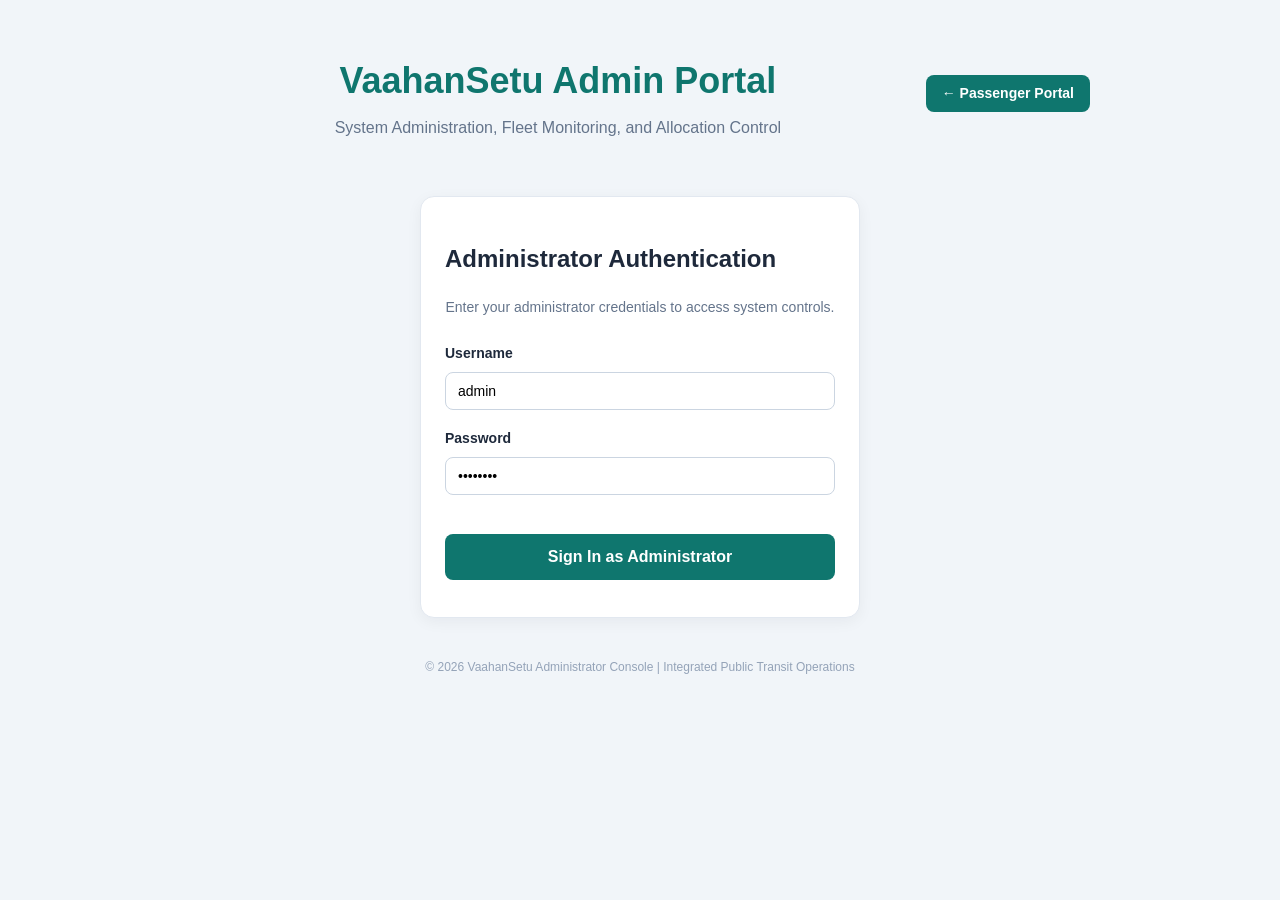
<file: frontend/admin.html>
<!DOCTYPE html>
<html lang="en">
<head>
    <meta charset="UTF-8">
    <meta name="viewport" content="width=device-width, initial-scale=1.0">
    <meta name="description" content="VaahanSetu Administration Portal - Fleet Management, Simulation, and Allocation Optimization.">
    <link rel="stylesheet" href="styles.css">
    <title>VaahanSetu | Administrator Portal</title>
</head>
<body>

    <header class="header">
        <div class="header-inner">
            <div class="header-titles">
                <h1>VaahanSetu Admin Portal</h1>
                <p>System Administration, Fleet Monitoring, and Allocation Control</p>
            </div>
            <div class="header-links">
                <a href="index.html" class="nav-switch-btn">&larr; Passenger Portal</a>
                <button id="logoutBtn" class="logout-btn" hidden>Sign Out</button>
            </div>
        </div>
    </header>

    <main class="admin-main">

        <!-- Login Card -->
        <section id="loginSection" class="admin-card login-card">
            <h2>Administrator Authentication</h2>
            <p class="form-description">Enter your administrator credentials to access system controls.</p>
            <form id="adminLoginForm">
                <label for="adminUsername">Username</label>
                <input type="text" id="adminUsername" class="admin-input" value="admin" required autocomplete="username">

                <label for="adminPassword">Password</label>
                <input type="password" id="adminPassword" class="admin-input" value="admin123" required autocomplete="current-password">

                <button type="submit" class="submit-button" id="loginSubmitBtn">Sign In as Administrator</button>
            </form>
            <p id="loginFeedback" class="feedback-msg" aria-live="polite"></p>
        </section>

        <!-- Authenticated Dashboard -->
        <div id="adminDashboard" hidden>

            <!-- Metrics Strip -->
            <div class="stats-grid">
                <div class="stat-card">
                    <span class="stat-label">Active Fleet</span>
                    <span class="stat-value" id="statBusCount">--</span>
                </div>
                <div class="stat-card">
                    <span class="stat-label">Configured Routes</span>
                    <span class="stat-value" id="statRouteCount">--</span>
                </div>
                <div class="stat-card">
                    <span class="stat-label">Scheduled Departures</span>
                    <span class="stat-value" id="statTripCount">--</span>
                </div>
                <div class="stat-card">
                    <span class="stat-label">Service Date</span>
                    <span class="stat-value" id="statServiceDate">Today</span>
                </div>
            </div>

            <!-- Tab Navigation -->
            <nav class="admin-tabs" role="tablist">
                <button class="tab-btn active" data-tab="tab-fleet">Fleet &amp; Buses</button>
                <button class="tab-btn" data-tab="tab-session">Session Planning</button>
                <button class="tab-btn" data-tab="tab-trips">Scheduled Trips &amp; Demand</button>
                <button class="tab-btn" data-tab="tab-demand">Demand Management</button>
                <button class="tab-btn" data-tab="tab-allocations">Allocation Engine</button>
            </nav>

            <!-- Tab 1: Fleet & Buses -->
            <section id="tab-fleet" class="tab-content active">
                <div class="admin-card">
                    <div class="card-header-flex">
                        <h3>Fleet Inventory &amp; Rest Windows</h3>
                        <button class="refresh-btn" id="refreshBusesBtn">&#x21bb; Refresh Fleet</button>
                    </div>
                    <div class="table-responsive">
                        <table class="data-table" id="busesTable">
                            <thead>
                                <tr>
                                    <th>ID</th>
                                    <th>Registration No</th>
                                    <th>Capacity</th>
                                    <th>Rest Window</th>
                                    <th>Status</th>
                                </tr>
                            </thead>
                            <tbody>
                                <tr><td colspan="5" class="text-center">Loading fleet data...</td></tr>
                            </tbody>
                        </table>
                    </div>
                </div>
            </section>

            <!-- Tab 1B: Session Planning & Configuration (SRS F4 / U2) -->
            <section id="tab-session" class="tab-content">
                <div class="admin-card">
                    <div class="card-header-flex">
                        <h3>Planning Session Configuration</h3>
                        <button class="refresh-btn" id="refreshSessionConfigBtn">&#x21bb; Reload Current Session</button>
                    </div>
                    <p class="form-description">
                        Select active routes for the operational planning session. Eligible fleet buses are automatically determined based on availability and rest requirements.
                    </p>
                    <div class="sim-controls-grid">
                        <div class="sim-box" style="grid-column: 1 / -1;">
                            <h4>Active Routes for Session</h4>
                            <div id="sessionRoutesList" class="selection-list">
                                <p class="text-muted">Loading routes...</p>
                            </div>
                        </div>
                    </div>
                    <div style="margin-top: 1.5rem;">
                        <button id="saveSessionConfigBtn" class="action-btn-large primary-btn">&#x2714; Save Session Configuration</button>
                        <span id="sessionConfigFeedback" class="feedback-msg" style="margin-left: 1rem;" aria-live="polite"></span>
                    </div>
                </div>
            </section>

            <!-- Tab 2: Trips & Demand -->
            <section id="tab-trips" class="tab-content">
                <div class="admin-card">
                    <div class="card-header-flex">
                        <h3>Scheduled Departures &amp; Bus Assignments</h3>
                        <div class="controls-row">
                            <label for="tripDateFilter" class="inline-label">Service Date:</label>
                            <input type="date" id="tripDateFilter" class="date-input">
                            <button class="refresh-btn" id="refreshTripsBtn">&#x21bb; Load Trips</button>
                        </div>
                    </div>
                    <div class="table-responsive">
                        <table class="data-table" id="tripsTable">
                            <thead>
                                <tr>
                                    <th>Trip ID</th>
                                    <th>Route</th>
                                    <th>Departure</th>
                                    <th>Arrival</th>
                                    <th>Assigned Bus</th>
                                    <th>Capacity</th>
                                    <th>Demand</th>
                                    <th>Action</th>
                                </tr>
                            </thead>
                            <tbody>
                                <tr><td colspan="8" class="text-center">Click 'Load Trips' to fetch schedule</td></tr>
                            </tbody>
                        </table>
                    </div>

                    <!-- Demand Drilldown Modal/Card -->
                    <div id="tripDemandPanel" class="drilldown-panel" hidden>
                        <h4>Segment Demand for Selected Trip</h4>
                        <div id="tripDemandDetails" class="segment-chips"></div>
                    </div>
                </div>
            </section>

            <!-- Tab 3: Common Demand Management (Replaces artificial 2-min simulation) -->
            <section id="tab-demand" class="tab-content">
                <div class="admin-card">
                    <div class="card-header-flex">
                        <div>
                            <h3>Administrative Demand Management (Single Source of Truth)</h3>
                            <p class="form-description" style="margin-bottom: 0; text-align: left;">
                                Record authorized operational surges, event spikes, or group reservations into the common passenger demand repository. Changes persist to PostgreSQL and immediately synchronize with Scheduled Departures, the Passenger Portal, and the Allocation Engine.
                            </p>
                        </div>
                    </div>
                    
                    <div class="sim-controls-grid" style="margin-top: 1.5rem;">
                        <div class="sim-box">
                            <h4>Authorized Demand Adjustment</h4>
                            <label for="demandTripSelect">Target Scheduled Departure</label>
                            <select id="demandTripSelect" class="admin-input">
                                <option value="">Select trip</option>
                            </select>

                            <label for="demandDelta">Demand Adjustment (Signed &plusmn; Passengers)</label>
                            <input type="number" id="demandDelta" class="admin-input" value="10" min="-100" max="100">

                            <div style="display: flex; gap: 8px; margin: 12px 0; flex-wrap: wrap;">
                                <button type="button" class="refresh-btn quick-delta" data-delta="5">+5 Surge</button>
                                <button type="button" class="refresh-btn quick-delta" data-delta="10">+10 Rush</button>
                                <button type="button" class="refresh-btn quick-delta" data-delta="20">+20 Event</button>
                                <button type="button" class="refresh-btn quick-delta" data-delta="-5">-5 Cancellation</button>
                            </div>

                            <button id="applyDemandAdjustmentBtn" class="action-btn-large primary-btn" style="width: 100%;">
                                &#x2714; Save Demand Adjustment to Common Demand
                            </button>
                            <p id="demandAdjustmentFeedback" class="feedback-msg" aria-live="polite"></p>
                        </div>

                        <div class="sim-box">
                            <h4>Selected Trip Common Demand Breakdown</h4>
                            <div id="demandLiveBreakdown">
                                <p class="text-muted">Select a trip on the left to inspect its segment-by-segment passenger bookings, search intents, and admin adjustments.</p>
                            </div>
                        </div>
                    </div>
                </div>
            </section>

            <!-- Tab 4: Allocation Engine -->
            <section id="tab-allocations" class="tab-content">
                <div class="admin-card">
                    <div class="card-header-flex">
                        <div>
                            <h3>Constraint-Aware Fleet Allocation Engine</h3>
                            <p class="form-description" style="margin-bottom: 0; text-align: left;">
                                Evaluates peak segment passenger demand against fleet capacities, strictly enforcing 30-minute turnarounds and mandatory driver rest windows.
                            </p>
                        </div>
                        <button id="runAllocationBtn" class="action-btn-large primary-btn">&#x25B6; Run Allocation Engine</button>
                    </div>

                    <div id="allocationLoading" class="loading-state" hidden>
                        <p>Computing optimal bus assignments and passenger demand coverage against fleet constraints...</p>
                    </div>

                    <div id="allocationResultsPanel" hidden>

                        <!-- Presentation Section 1: Passenger Demand Analysis -->
                        <div style="margin-top: 1.5rem;">
                            <h4 style="margin-bottom: 0.5rem; color: #0f766e;">1. Passenger Demand Analysis &amp; Impact</h4>
                            <div class="results-summary-grid">
                                <div class="summary-metric">
                                    <span class="metric-label">Allocation Status</span>
                                    <span class="metric-value badge-proposed" id="allocStatusBadge">PROPOSED</span>
                                </div>
                                <div class="summary-metric">
                                    <span class="metric-label">Trips Evaluated</span>
                                    <span class="metric-value" id="allocTripsCount">0</span>
                                </div>
                                <div class="summary-metric">
                                    <span class="metric-label">Total Peak Demand</span>
                                    <span class="metric-value" id="allocPeakDemand">0 pax</span>
                                </div>
                                <div class="summary-metric">
                                    <span class="metric-label">Total Demand</span>
                                    <span class="metric-value" id="allocTotalDemand">0 pax-seg</span>
                                </div>
                                <div class="summary-metric">
                                    <span class="metric-label">Baseline Unmet</span>
                                    <span class="metric-value text-danger" id="allocBaselineUnmet">0 pax</span>
                                </div>
                                <div class="summary-metric">
                                    <span class="metric-label">Proposed Unmet</span>
                                    <span class="metric-value text-success" id="allocProposedUnmet">0 pax</span>
                                </div>
                                <div class="summary-metric">
                                    <span class="metric-label">Demand Accommodated</span>
                                    <span class="metric-value text-success" id="allocAccommodated">0 pax</span>
                                </div>
                            </div>
                        </div>

                        <!-- Presentation Section 2: Fleet Availability & Constraints -->
                        <div style="margin-top: 1rem;">
                            <h4 style="margin-bottom: 0.5rem; color: #0f766e;">2. Fleet Availability &amp; Eligibility</h4>
                            <div class="results-summary-grid">
                                <div class="summary-metric">
                                    <span class="metric-label">Total Fleet Buses</span>
                                    <span class="metric-value" id="fleetTotalCount">0</span>
                                </div>
                                <div class="summary-metric">
                                    <span class="metric-label">Assigned / Active</span>
                                    <span class="metric-value text-success" id="fleetAvailableCount">0</span>
                                </div>
                                <div class="summary-metric">
                                    <span class="metric-label">Unassigned / Idle</span>
                                    <span class="metric-value text-muted" id="fleetRestingCount">0</span>
                                </div>
                            </div>
                        </div>

                        <!-- Presentation Section 3: Proposed Bus Assignments & Natural Language Reasons -->
                        <div style="margin-top: 1.5rem;">
                            <h4 style="margin-bottom: 0.5rem; color: #0f766e;">3. Proposed Bus Assignments &amp; Decision Logic</h4>
                            <div class="table-responsive">
                                <table class="data-table" id="allocationTable">
                                    <thead>
                                        <tr>
                                            <th>Trip ID &amp; Route</th>
                                            <th>Departure &amp; Arrival</th>
                                            <th>Peak Demand</th>
                                            <th>Baseline Bus</th>
                                            <th>Proposed Bus</th>
                                            <th>Occupancy</th>
                                            <th>Decision Explanation</th>
                                        </tr>
                                    </thead>
                                    <tbody></tbody>
                                </table>
                            </div>
                        </div>

                        <!-- Presentation Section 4: Operational State Comparison & Approval -->
                        <div style="margin-top: 1.5rem;">
                            <h4 style="margin-bottom: 0.5rem; color: #0f766e;">4. Operational Comparison &amp; Execution</h4>
                            <div class="approval-strip">
                                <div id="comparisonSummaryText" style="flex: 1;">
                                    <strong>Operational State Comparison:</strong> Running this allocation eliminates unmet demand and assigns right-sized buses to demand surges.
                                </div>
                                <button id="approveAllocationBtn" class="action-btn-large success-btn">&#x2714; Approve &amp; Persist Allocation</button>
                            </div>
                            <p id="approvalFeedback" class="feedback-msg" aria-live="polite"></p>
                        </div>

                    </div>
                </div>
            </section>

        </div>

    </main>

    <footer>
        <p>© 2026 VaahanSetu Administrator Console | Integrated Public Transit Operations</p>
    </footer>

    <script src="config.js"></script>
    <script src="admin.js"></script>
</body>
</html>
</file>
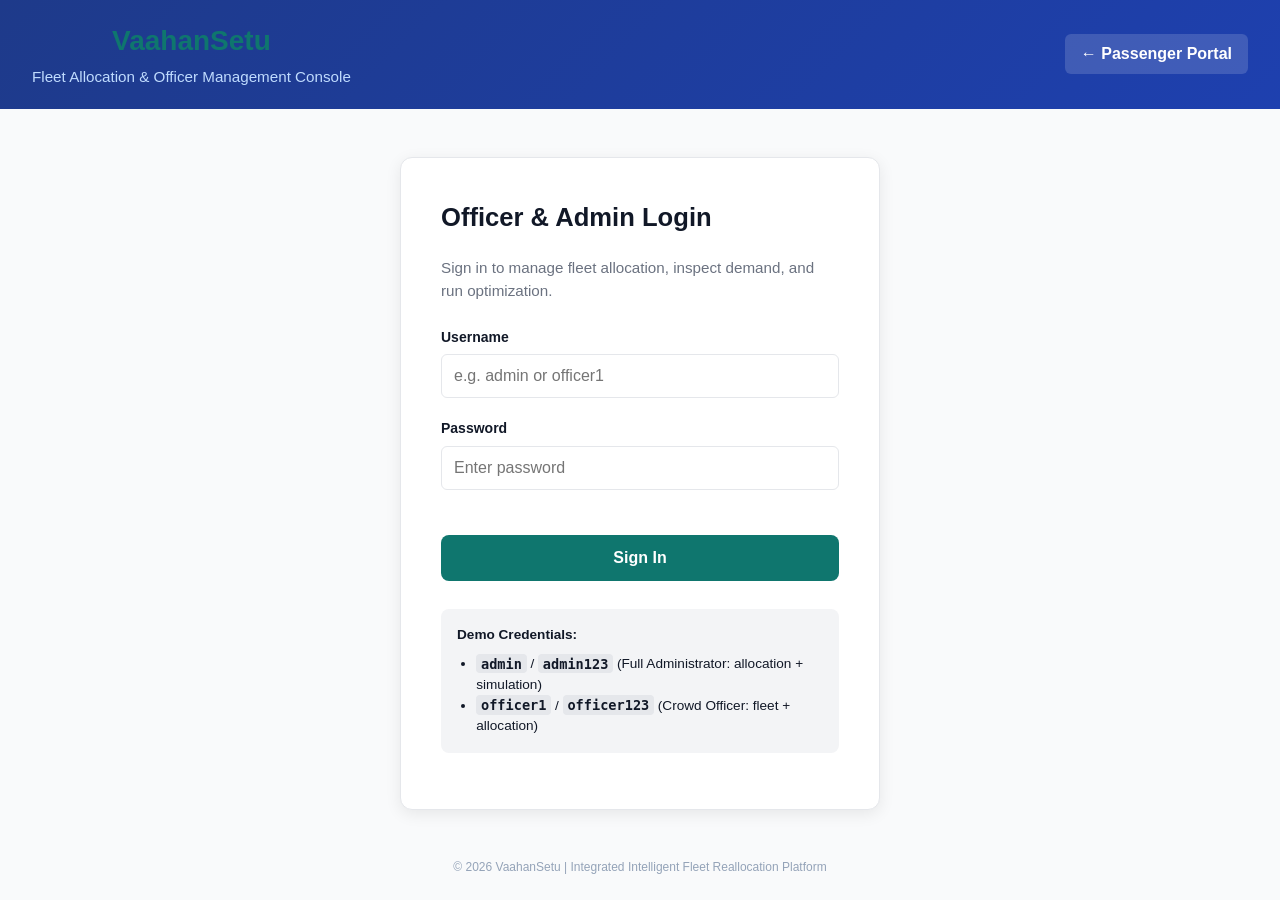
<file: frontend/officer.html>
<!DOCTYPE html>
<html lang="en">
<head>
    <meta charset="UTF-8">
    <meta name="viewport" content="width=device-width, initial-scale=1.0">
    <title>VaahanSetu | Officer & Admin Console</title>
    <link rel="stylesheet" href="styles.css">
    <link rel="stylesheet" href="officer.css">
</head>
<body>

    <!-- Header -->
    <header class="header officer-header">
        <div class="header-left">
            <h1>VaahanSetu</h1>
            <p>Fleet Allocation & Officer Management Console</p>
        </div>
        <div class="header-right">
            <a href="index.html" class="portal-switch-btn">&larr; Passenger Portal</a>
            <div id="userBadge" class="user-badge" hidden>
                <span id="userRolePill" class="role-pill">OFFICER</span>
                <span id="userFullName">-</span>
                <button id="logoutBtn" class="btn btn-outline-light btn-sm">Logout</button>
            </div>
        </div>
    </header>

    <!-- Main Container -->
    <main class="officer-main">

        <!-- Login Section (shown when logged out) -->
        <section id="loginSection" class="login-card">
            <h2>Officer & Admin Login</h2>
            <p class="login-subtitle">Sign in to manage fleet allocation, inspect demand, and run optimization.</p>
            
            <form id="loginForm">
                <div class="form-group">
                    <label for="username">Username</label>
                    <input type="text" id="username" name="username" required placeholder="e.g. admin or officer1">
                </div>
                <div class="form-group">
                    <label for="password">Password</label>
                    <input type="password" id="password" name="password" required placeholder="Enter password">
                </div>
                <button type="submit" class="submit-button">Sign In</button>
            </form>

            <div class="demo-hints">
                <p><strong>Demo Credentials:</strong></p>
                <ul>
                    <li><span class="code">admin</span> / <span class="code">admin123</span> (Full Administrator: allocation + simulation)</li>
                    <li><span class="code">officer1</span> / <span class="code">officer123</span> (Crowd Officer: fleet + allocation)</li>
                </ul>
            </div>
            <p id="loginError" class="error-msg" aria-live="polite"></p>
        </section>

        <!-- Authenticated Dashboard (shown when logged in) -->
        <div id="authenticatedApp" hidden>

            <!-- Navigation Tabs -->
            <nav class="nav-tabs" role="tablist">
                <button class="tab-btn active" data-tab="tabDashboard">Overview</button>
                <button class="tab-btn" data-tab="tabFleet">Bus Fleet</button>
                <button class="tab-btn" data-tab="tabRoutes">Routes & Stops</button>
                <button class="tab-btn" data-tab="tabTrips">Trips & Schedule</button>
                <button class="tab-btn" data-tab="tabAllocation">Allocation Engine</button>
                <button id="tabSimulationBtn" class="tab-btn admin-only" data-tab="tabSimulation">Simulation</button>
            </nav>

            <!-- Status Banner -->
            <div id="globalAlert" class="global-alert" hidden></div>

            <!-- Tab 1: Overview Dashboard -->
            <section id="tabDashboard" class="tab-content active">
                <div class="stats-grid">
                    <div class="stat-card">
                        <h3>Active Buses</h3>
                        <p id="statActiveBuses" class="stat-value">0</p>
                        <span class="stat-sub">Ready for service</span>
                    </div>
                    <div class="stat-card">
                        <h3>Active Routes</h3>
                        <p id="statActiveRoutes" class="stat-value">0</p>
                        <span class="stat-sub">Configured corridors</span>
                    </div>
                    <div class="stat-card">
                        <h3>Scheduled Trips</h3>
                        <p id="statTripsToday" class="stat-value">0</p>
                        <span class="stat-sub">Daily departures</span>
                    </div>
                    <div class="stat-card">
                        <h3>Planning Session</h3>
                        <p id="statSessionStatus" class="stat-value">-</p>
                        <span id="statSessionName" class="stat-sub">-</span>
                    </div>
                </div>

                <div class="dashboard-cards-grid">
                    <div class="card-box">
                        <h3>Quick Optimization Summary</h3>
                        <div id="dashLatestAllocation" class="empty-state">No allocation run executed yet. Click Allocation Engine to run optimization.</div>
                    </div>
                    <div class="card-box">
                        <h3>Active Planning Session</h3>
                        <div id="dashSessionDetails">Loading session details...</div>
                    </div>
                </div>
            </section>

            <!-- Tab 2: Bus Fleet Management -->
            <section id="tabFleet" class="tab-content">
                <div class="section-header">
                    <h2>Fleet Management</h2>
                    <button id="refreshFleetBtn" class="btn btn-secondary btn-sm">&#x21bb; Refresh</button>
                </div>
                <p>Monitor bus availability, passenger capacities, turnaround rest durations, and fixed daily rest slots.</p>
                <div class="table-responsive">
                    <table class="data-table" id="fleetTable">
                        <thead>
                            <tr>
                                <th>ID</th>
                                <th>Registration</th>
                                <th>Capacity</th>
                                <th>Status</th>
                                <th>Location</th>
                                <th>Turnaround Rest</th>
                                <th>Daily Fixed Rest</th>
                                <th>Actions</th>
                            </tr>
                        </thead>
                        <tbody id="fleetTableBody">
                            <tr><td colspan="8">Loading fleet...</td></tr>
                        </tbody>
                    </table>
                </div>
            </section>

            <!-- Tab 3: Routes & Stops -->
            <section id="tabRoutes" class="tab-content">
                <div class="section-header">
                    <h2>Corridors & Route Stops</h2>
                    <button id="refreshRoutesBtn" class="btn btn-secondary btn-sm">&#x21bb; Refresh</button>
                </div>
                <p>Fixed transit routes and ordered stop sequences.</p>
                <div id="routesContainer" class="routes-container">Loading routes...</div>
            </section>

            <!-- Tab 4: Trips & Schedule -->
            <section id="tabTrips" class="tab-content">
                <div class="section-header">
                    <h2>Scheduled Trips & Active Assignments</h2>
                    <button id="refreshTripsBtn" class="btn btn-secondary btn-sm">&#x21bb; Refresh</button>
                </div>
                <p>Live schedule departures and currently allocated buses.</p>
                <div class="table-responsive">
                    <table class="data-table" id="tripsTable">
                        <thead>
                            <tr>
                                <th>Trip ID</th>
                                <th>Route</th>
                                <th>Date</th>
                                <th>Departure</th>
                                <th>Expected Arrival</th>
                                <th>Assigned Bus</th>
                                <th>Capacity</th>
                                <th>Status</th>
                                <th>Demand Inspection</th>
                            </tr>
                        </thead>
                        <tbody id="tripsTableBody">
                            <tr><td colspan="9">Loading trips...</td></tr>
                        </tbody>
                    </table>
                </div>

                <!-- Trip Segment Demand Modal/Card -->
                <div id="tripDemandDrawer" class="card-box drawer-box" hidden>
                    <div class="section-header">
                        <h3 id="drawerTripTitle">Segment Demand for Trip</h3>
                        <button id="closeDrawerBtn" class="btn btn-secondary btn-sm">Close &times;</button>
                    </div>
                    <div class="table-responsive">
                        <table class="data-table">
                            <thead>
                                <tr>
                                    <th>Segment (Start &rarr; End)</th>
                                    <th>Registered Demand</th>
                                    <th>Simulated &Delta;</th>
                                    <th>Effective Demand</th>
                                    <th>Current Bus Capacity</th>
                                    <th>Accommodated</th>
                                    <th>Unmet Demand</th>
                                </tr>
                            </thead>
                            <tbody id="drawerDemandBody"></tbody>
                        </table>
                    </div>
                </div>
            </section>

            <!-- Tab 5: Allocation Engine Hub -->
            <section id="tabAllocation" class="tab-content">
                <div class="section-header">
                    <h2>Smart Bus Allocation Engine</h2>
                    <div class="action-buttons">
                        <button id="runAllocationBtn" class="btn btn-primary">&#9881; Run Allocation Engine</button>
                    </div>
                </div>
                <p>Evaluates registered passenger journeys, enforces capacity constraints, daily rest windows, and applies the greedy optimization heuristic.</p>

                <!-- Allocation Run Comparison Cards -->
                <div id="allocationComparisonBox" hidden>
                    <h3>Optimization Impact: Baseline vs Proposed</h3>
                    <div class="comparison-grid">
                        <div class="comp-col baseline-col">
                            <h4>Baseline Allocation</h4>
                            <div class="comp-metric"><span class="label">Total Demand:</span> <strong id="baseDemand">0</strong></div>
                            <div class="comp-metric"><span class="label">Allocated Capacity:</span> <strong id="baseCapacity">0</strong></div>
                            <div class="comp-metric"><span class="label">Accommodated:</span> <strong id="baseAccommodated">0</strong></div>
                            <div class="comp-metric unmet"><span class="label">Unmet Demand:</span> <strong id="baseUnmet">0</strong></div>
                            <div class="comp-metric"><span class="label">Unused Capacity:</span> <strong id="baseUnused">0</strong></div>
                        </div>
                        <div class="comp-arrow">&rarr;</div>
                        <div class="comp-col proposed-col">
                            <h4>Proposed Allocation</h4>
                            <div class="comp-metric"><span class="label">Total Demand:</span> <strong id="propDemand">0</strong></div>
                            <div class="comp-metric"><span class="label">Allocated Capacity:</span> <strong id="propCapacity">0</strong></div>
                            <div class="comp-metric"><span class="label">Accommodated:</span> <strong id="propAccommodated">0</strong></div>
                            <div class="comp-metric unmet highlight"><span class="label">Unmet Demand:</span> <strong id="propUnmet">0</strong></div>
                            <div class="comp-metric"><span class="label">Unused Capacity:</span> <strong id="propUnused">0</strong></div>
                        </div>
                    </div>

                    <div class="approve-bar">
                        <div>
                            <strong>Proposal Status:</strong> <span id="propStatusBadge" class="badge badge-proposed">PROPOSED</span>
                            <span id="propIdBadge" class="prop-id-text">Run ID: -</span>
                        </div>
                        <button id="approveProposalBtn" class="btn btn-success">&#10004; Approve & Apply to Live Schedule</button>
                    </div>

                    <!-- Proposed Trip Outcomes Table -->
                    <h3>Per-Trip Bus Assignments</h3>
                    <div class="table-responsive">
                        <table class="data-table">
                            <thead>
                                <tr>
                                    <th>Trip ID</th>
                                    <th>Route</th>
                                    <th>Previous Bus</th>
                                    <th>Proposed Bus</th>
                                    <th>Outcome Type</th>
                                    <th>Allocation Rationale</th>
                                </tr>
                            </thead>
                            <tbody id="proposedAssignmentsBody"></tbody>
                        </table>
                    </div>

                    <!-- Per-Segment Breakdown Table -->
                    <h3>Segment-Wise Passenger Accommodations</h3>
                    <div class="table-responsive">
                        <table class="data-table">
                            <thead>
                                <tr>
                                    <th>Route</th>
                                    <th>Segment</th>
                                    <th>Demand</th>
                                    <th>Proposed Capacity</th>
                                    <th>Accommodated</th>
                                    <th>Unmet Demand</th>
                                    <th>Unused Capacity</th>
                                </tr>
                            </thead>
                            <tbody id="proposedSegmentsBody"></tbody>
                        </table>
                    </div>
                </div>

                <div id="noAllocationPlaceholder" class="empty-state">
                    No active allocation proposal. Click <strong>Run Allocation Engine</strong> to generate an optimized fleet reallocation.
                </div>
            </section>

            <!-- Tab 6: Simulation Controls (Admin Only) -->
            <section id="tabSimulation" class="tab-content admin-only">
                <div class="section-header">
                    <h2>Simulation & Crowd Surge Controller</h2>
                    <span class="badge badge-admin">ADMINISTRATOR ONLY</span>
                </div>
                <p>Inject synthetic demand variations (&plusmn;5 to 10 passengers) into route segments and advance the planning clock in 2-minute increments.</p>

                <div class="card-box">
                    <h3>Simulation Clock</h3>
                    <div class="sim-clock-display">
                        <span class="clock-label">Elapsed Session Simulation Time:</span>
                        <strong id="simClockValue">+00:00</strong>
                    </div>
                    <div class="sim-buttons">
                        <button id="simStepBtn" class="btn btn-primary">&#9658; Step Clock (+2 Minutes)</button>
                        <button id="simResetBtn" class="btn btn-outline-danger">&#8635; Reset Simulated Demand</button>
                    </div>
                </div>
                <div id="simLog" class="sim-log card-box">
                    <h4>Simulation Activity Log</h4>
                    <ul id="simLogList">
                        <li>Simulation ready. Click "Step Clock" to advance time and inject crowd deltas.</li>
                    </ul>
                </div>
            </section>

        </div>
    </main>

    <!-- Footer -->
    <footer>
        <p>&copy; 2026 VaahanSetu | Integrated Intelligent Fleet Reallocation Platform</p>
    </footer>

    <script src="officer.js"></script>
</body>
</html>
</file>
<file: frontend/styles.css>
* {
    box-sizing: border-box;
}

[hidden] {
    display: none !important;
}

body {
    margin: 0;
    padding: 30px 20px;
    font-family: Arial, sans-serif;
    background: #f1f5f9;
    color: #1e293b;
    line-height: 1.5;
}

.header {
    text-align: center;
    margin-bottom: 30px;
}

.header h1 {
    margin-bottom: 8px;
    color: #0f766e;
    font-size: 36px;
}

.header p {
    margin-top: 0;
    color: #64748b;
}

.welcome {
    text-align: center;
    margin-bottom: 25px;
}

.welcome h2 {
    margin-bottom: 8px;
    font-size: 25px;
}

.welcome p {
    color: #64748b;
    font-size: 15px;
}

.booking-card {
    max-width: 520px;
    margin: 0 auto;
    padding: 30px;
    background: #ffffff;
    border: 1px solid #e2e8f0;
    border-radius: 16px;
    box-shadow: 0 8px 25px rgba(15, 23, 42, 0.06);
}

.booking-card h2 {
    margin-top: 0;
    margin-bottom: 8px;
    text-align: center;
    font-size: 23px;
}

.form-description {
    margin-bottom: 25px;
    text-align: center;
    color: #64748b;
    font-size: 14px;
}

label {
    display: block;
    margin-top: 18px;
    margin-bottom: 8px;
    font-size: 14px;
    font-weight: bold;
}

select {
    width: 100%;
    padding: 12px;
    border: 1px solid #cbd5e1;
    border-radius: 8px;
    background: #ffffff;
    color: #1e293b;
    font-size: 15px;
}

select:focus {
    outline: 2px solid #0d9488;
    border-color: #0d9488;
}

select:disabled {
    background: #f1f5f9;
    color: #94a3b8;
    cursor: not-allowed;
}

.passenger-counter {
    display: flex;
    align-items: center;
    justify-content: center;
    gap: 25px;
    margin-top: 10px;
}

.passenger-counter button {
    width: 38px;
    height: 38px;
    margin: 0;
    padding: 0;
    border: 0;
    border-radius: 8px;
    background: #ccfbf1;
    color: #0f766e;
    font-size: 22px;
    cursor: pointer;
    transition: background 0.2s ease;
}

.passenger-counter button:hover {
    background: #99f6e4;
}

#passengerCountValue {
    min-width: 25px;
    text-align: center;
    font-size: 18px;
    font-weight: bold;
}

.submit-button {
    width: 100%;
    margin-top: 25px;
    padding: 14px;
    border: 0;
    border-radius: 8px;
    background: #0f766e;
    color: #ffffff;
    font-size: 16px;
    font-weight: bold;
    cursor: pointer;
    transition: background 0.2s ease;
}

.submit-button:hover {
    background: #115e59;
}

button:disabled {
    opacity: 0.6;
    cursor: not-allowed;
}

button:focus-visible,
select:focus-visible {
    outline: 3px solid #5eead4;
    outline-offset: 3px;
}

#message {
    margin: 18px 0 0;
    padding: 10px;
    text-align: center;
    color: #0f766e;
    overflow-wrap: anywhere;
}

/* Travel note */

.travel-note {
    max-width: 520px;
    margin: 20px auto;
    padding: 12px 18px;
    border-left: 4px solid #0f766e;
    border-radius: 6px;
    background: #e0f2f1;
    color: #334155;
    font-size: 13px;
}

/* Footer */

footer {
    margin-top: 30px;
    text-align: center;
    color: #94a3b8;
    font-size: 12px;
}

/* Route and bus information */

.route-details,
.bus-details {
    margin-top: 20px;
    padding: 16px;
    background: #f0fdfa;
    border: 1px solid #99f6e4;
    border-radius: 10px;
}

.route-details h3,
.bus-details h3 {
    margin-top: 0;
    color: #0f766e;
}

.route-details p,
.bus-details p {
    margin: 10px 0;
    font-size: 14px;
    overflow-wrap: anywhere;
}

#busNumbers {
    white-space: pre-line;
    overflow-wrap: anywhere;
    line-height: 1.8;
}

/* Journey confirmation */

.confirmation-card {
    margin-top: 20px;
    padding: 18px;
    background: #f0fdfa;
    border: 1px solid #99f6e4;
    border-radius: 10px;
}

.confirmation-card h3 {
    margin-top: 0;
    color: #0f766e;
}

.confirmation-card p {
    margin: 10px 0;
    font-size: 14px;
    overflow-wrap: anywhere;
}

/* Passenger demand */
/* Passenger demand */

.demand-card {
    max-width: 520px;
    margin: 25px auto;
    padding: 25px;
    background: #ffffff;
    border: 1px solid #e2e8f0;
    border-radius: 16px;
    box-shadow: 0 8px 25px rgba(15, 23, 42, 0.06);
}

.demand-card h2 {
    margin-top: 0;
    color: #0f766e;
}

.demand-card > p {
    color: #64748b;
    font-size: 14px;
}

.demand-list {
    margin-top: 20px;
    display: flex;
    flex-direction: column;
    gap: 14px;
}

.demand-item {
    padding: 18px 20px;
    background: #f0fdfa;
    border: 1px solid #99f6e4;
    border-radius: 12px;
    overflow-wrap: anywhere;
    transition: transform 0.15s ease, box-shadow 0.15s ease;
}

.demand-item:hover {
    box-shadow: 0 4px 12px rgba(15, 118, 110, 0.08);
}

.demand-item h3 {
    margin: 0 0 10px;
    color: #0f766e;
    font-size: 17px;
}

.demand-item p {
    margin: 0;
    color: #334155;
    font-size: 15px;
    font-weight: bold;
}
/* Responsive layout */

@media (max-width: 600px) {
    body {
        padding: 25px 14px;
    }

    .header h1 {
        font-size: 30px;
    }

    .welcome h2 {
        font-size: 22px;
    }

    .booking-card {
        padding: 22px;
    }

    .demand-card {
        padding: 20px;
    }

    .demand-list {
        grid-template-columns: 1fr;
    }
}
.waiting-card {
    margin-top: 20px;
    padding: 20px;
    background: #fff8e6;
    border: 1px solid #f0c36d;
    border-radius: 14px;
    text-align: center;
}

.waiting-card h3 {
    color: #9a6500;
    margin-bottom: 10px;
}

.waiting-card p {
    color: #664d03;
    margin: 6px 0;
}


.header-inner {
    max-width: 900px;
    margin: 0 auto;
    display: flex;
    justify-content: space-between;
    align-items: center;
    position: relative;
}

.header-titles {
    flex-grow: 1;
    text-align: center;
}

.nav-switch-btn {
    display: inline-block;
    padding: 8px 16px;
    background: #0f766e;
    color: #ffffff;
    text-decoration: none;
    border-radius: 8px;
    font-size: 14px;
    font-weight: bold;
    transition: background 0.2s ease;
}

.nav-switch-btn:hover {
    background: #0d9488;
}

.journey-actions {
    display: flex;
    flex-wrap: wrap;
    gap: 8px;
    margin-top: 18px;
    justify-content: center;
}

.action-btn {
    padding: 9px 14px;
    font-size: 13px;
    font-weight: bold;
    border: none;
    border-radius: 6px;
    cursor: pointer;
    transition: opacity 0.2s ease;
}

.action-btn:hover {
    opacity: 0.9;
}

.action-btn:disabled {
    opacity: 0.5;
    cursor: not-allowed;
}

.board-btn {
    background: #0284c7;
    color: #ffffff;
}

.complete-btn {
    background: #16a34a;
    color: #ffffff;
}

.cancel-btn {
    background: #dc2626;
    color: #ffffff;
}

.status-badge {
    display: inline-block;
    padding: 3px 8px;
    border-radius: 6px;
    font-weight: bold;
    font-size: 13px;
    background: #e2e8f0;
    color: #1e293b;
}

.action-feedback {
    margin-top: 10px;
    font-size: 13px;
    font-weight: bold;
    text-align: center;
}

/* ==========================================================================
   Admin Portal Styles
   ========================================================================== */

.admin-main {
    max-width: 1080px;
    margin: 0 auto;
}

.admin-card {
    background: #ffffff;
    border: 1px solid #e2e8f0;
    border-radius: 14px;
    padding: 24px;
    box-shadow: 0 4px 15px rgba(15, 23, 42, 0.05);
    margin-bottom: 24px;
}

.login-card {
    max-width: 440px;
    margin: 40px auto;
}

.admin-input {
    width: 100%;
    padding: 10px 12px;
    border: 1px solid #cbd5e1;
    border-radius: 8px;
    font-size: 14px;
    margin-top: 6px;
    margin-bottom: 14px;
    display: block;
}

.admin-input:focus {
    outline: 2px solid #0d9488;
    border-color: #0d9488;
}

.logout-btn {
    background: #e2e8f0;
    color: #475569;
    border: 1px solid #cbd5e1;
    padding: 8px 16px;
    border-radius: 8px;
    font-weight: 600;
    cursor: pointer;
    font-size: 13px;
}

.logout-btn:hover {
    background: #cbd5e1;
}

.stats-grid {
    display: grid;
    grid-template-columns: repeat(auto-fit, minmax(200px, 1fr));
    gap: 16px;
    margin-bottom: 24px;
}

.stat-card {
    background: #ffffff;
    border: 1px solid #e2e8f0;
    border-radius: 12px;
    padding: 18px;
    display: flex;
    flex-direction: column;
    box-shadow: 0 2px 8px rgba(15, 23, 42, 0.04);
}

.stat-label {
    font-size: 12px;
    font-weight: bold;
    text-transform: uppercase;
    letter-spacing: 0.5px;
    color: #64748b;
    margin-bottom: 6px;
}

.stat-value {
    font-size: 26px;
    font-weight: 800;
    color: #0f766e;
}

.admin-tabs {
    display: flex;
    gap: 8px;
    border-bottom: 2px solid #e2e8f0;
    margin-bottom: 20px;
}

.tab-btn {
    background: none;
    border: none;
    padding: 12px 18px;
    font-size: 15px;
    font-weight: 600;
    color: #64748b;
    cursor: pointer;
    border-bottom: 3px solid transparent;
    transition: all 0.2s ease;
}

.tab-btn:hover {
    color: #0f766e;
}

.tab-btn.active {
    color: #0f766e;
    border-bottom-color: #0f766e;
}

.tab-content {
    display: none;
}

.tab-content.active {
    display: block;
}

.card-header-flex {
    display: flex;
    justify-content: space-between;
    align-items: center;
    margin-bottom: 16px;
    flex-wrap: wrap;
    gap: 12px;
}

.card-header-flex h3 {
    margin: 0;
    font-size: 19px;
    color: #0f172a;
}

.controls-row {
    display: flex;
    align-items: center;
    gap: 10px;
}

.inline-label {
    margin: 0;
    font-size: 13px;
}

.date-input {
    padding: 6px 10px;
    border: 1px solid #cbd5e1;
    border-radius: 6px;
    font-size: 13px;
}

.refresh-btn {
    background: #f1f5f9;
    border: 1px solid #cbd5e1;
    color: #334155;
    padding: 8px 14px;
    border-radius: 6px;
    font-size: 13px;
    font-weight: 600;
    cursor: pointer;
}

.refresh-btn:hover {
    background: #e2e8f0;
}

.table-responsive {
    overflow-x: auto;
}

.data-table {
    width: 100%;
    border-collapse: collapse;
    font-size: 14px;
    text-align: left;
}

.data-table th, .data-table td {
    padding: 12px 14px;
    border-bottom: 1px solid #f1f5f9;
}

.data-table th {
    background: #f8fafc;
    color: #475569;
    font-weight: 700;
    font-size: 12px;
    text-transform: uppercase;
    letter-spacing: 0.5px;
}

.data-table tbody tr:hover {
    background: #f8fafc;
}

.text-center {
    text-align: center;
}

.text-danger {
    color: #dc2626;
}

.text-success {
    color: #16a34a;
}

.text-info {
    color: #0284c7;
}

.text-muted {
    color: #94a3b8;
}

.route-tag {
    background: #e0f2fe;
    color: #0369a1;
    padding: 2px 8px;
    border-radius: 4px;
    font-weight: bold;
    font-size: 12px;
}

.action-btn-small {
    padding: 5px 10px;
    font-size: 12px;
    background: #0f766e;
    color: #ffffff;
    border: none;
    border-radius: 4px;
    cursor: pointer;
}

.action-btn-small:hover {
    background: #0d9488;
}

.action-btn-large {
    padding: 10px 18px;
    font-size: 14px;
    font-weight: 600;
    border: none;
    border-radius: 8px;
    cursor: pointer;
    transition: background 0.2s;
}

.primary-btn {
    background: #0f766e;
    color: #ffffff;
}
.primary-btn:hover {
    background: #0d9488;
}

.secondary-btn {
    background: #334155;
    color: #ffffff;
}
.secondary-btn:hover {
    background: #475569;
}

.success-btn {
    background: #16a34a;
    color: #ffffff;
}
.success-btn:hover {
    background: #15803d;
}

.drilldown-panel {
    margin-top: 20px;
    padding: 16px;
    background: #f8fafc;
    border: 1px solid #e2e8f0;
    border-radius: 10px;
}

.drilldown-panel h4 {
    margin-top: 0;
    margin-bottom: 12px;
    color: #1e293b;
}

.segment-chips {
    display: grid;
    grid-template-columns: repeat(auto-fill, minmax(260px, 1fr));
    gap: 12px;
}

.segment-card {
    background: #ffffff;
    border: 1px solid #e2e8f0;
    border-radius: 8px;
    padding: 12px;
}

.segment-title {
    font-weight: bold;
    font-size: 13px;
    color: #0f766e;
    margin-bottom: 6px;
}

.segment-stats {
    display: flex;
    flex-direction: column;
    gap: 4px;
    font-size: 12px;
    color: #475569;
}

.sim-controls-grid {
    display: grid;
    grid-template-columns: 1fr 1fr;
    gap: 20px;
    margin-bottom: 20px;
}

@media (max-width: 768px) {
    .sim-controls-grid {
        grid-template-columns: 1fr;
    }
}

.sim-box {
    background: #f8fafc;
    border: 1px solid #e2e8f0;
    border-radius: 10px;
    padding: 16px;
}

.sim-box h4 {
    margin-top: 0;
    margin-bottom: 8px;
}

.log-console {
    background: #0f172a;
    color: #38bdf8;
    padding: 14px;
    border-radius: 8px;
    font-family: Consolas, monospace;
    font-size: 12px;
    max-height: 180px;
    overflow-y: auto;
    white-space: pre-wrap;
}

.results-summary-grid {
    display: grid;
    grid-template-columns: repeat(auto-fit, minmax(180px, 1fr));
    gap: 14px;
    margin-bottom: 20px;
}

.summary-metric {
    background: #f8fafc;
    border: 1px solid #e2e8f0;
    border-radius: 8px;
    padding: 14px;
    display: flex;
    flex-direction: column;
}

.metric-label {
    font-size: 11px;
    font-weight: bold;
    text-transform: uppercase;
    color: #64748b;
    margin-bottom: 4px;
}

.metric-value {
    font-size: 20px;
    font-weight: 700;
}

.approval-strip {
    background: #ecfdf5;
    border: 1px solid #a7f3d0;
    border-radius: 8px;
    padding: 14px 18px;
    display: flex;
    justify-content: space-between;
    align-items: center;
    margin-bottom: 20px;
    gap: 14px;
    flex-wrap: wrap;
}

.badge-proposed {
    color: #d97706;
}

.badge-approved {
    color: #16a34a;
}

.badge-active {
    background: #dcfce7;
    color: #15803d;
}

.badge-resting {
    background: #fee2e2;
    color: #b91c1c;
}

.badge-changed {
    background: #e0e7ff;
    color: #4338ca;
}

.badge-same {
    background: #f1f5f9;
    color: #64748b;
}

.feedback-msg {
    margin-top: 10px;
    font-size: 13px;
    font-weight: 600;
}
</file>
<file: frontend/officer.css>
/* ==========================================================================
   VaahanSetu Officer & Admin Console Stylesheet
   ========================================================================== */

:root {
    --primary: #1a56db;
    --primary-hover: #1e429f;
    --success: #057a55;
    --success-light: #def7ec;
    --warning: #c27803;
    --warning-light: #fdf6b2;
    --danger: #e02424;
    --danger-light: #fde8e8;
    --purple: #7e3af2;
    --purple-light: #edebfe;
    --bg-light: #f9fafb;
    --card-bg: #ffffff;
    --border-color: #e5e7eb;
    --text-dark: #111827;
    --text-muted: #6b7280;
}

body {
    background-color: var(--bg-light);
    color: var(--text-dark);
    font-family: -apple-system, BlinkMacSystemFont, "Segoe UI", Roboto, "Helvetica Neue", Arial, sans-serif;
    margin: 0;
    padding: 0;
}

/* Header */
.officer-header {
    display: flex;
    justify-content: space-between;
    align-items: center;
    padding: 1.25rem 2rem;
    background: linear-gradient(135deg, #1e3a8a, #1e40af);
    color: #ffffff;
}

.header-left h1 {
    margin: 0;
    font-size: 1.75rem;
    font-weight: 700;
}

.header-left p {
    margin: 0.25rem 0 0 0;
    font-size: 0.95rem;
    color: #bfdbfe;
}

.header-right {
    display: flex;
    align-items: center;
    gap: 1.25rem;
}

.portal-switch-btn {
    color: #ffffff;
    text-decoration: none;
    font-weight: 600;
    padding: 0.5rem 1rem;
    background: rgba(255, 255, 255, 0.15);
    border-radius: 6px;
    transition: background 0.2s;
}

.portal-switch-btn:hover {
    background: rgba(255, 255, 255, 0.25);
}

.user-badge {
    display: flex;
    align-items: center;
    gap: 0.75rem;
    background: rgba(0, 0, 0, 0.2);
    padding: 0.4rem 0.8rem;
    border-radius: 6px;
    font-size: 0.9rem;
}

.role-pill {
    padding: 0.2rem 0.6rem;
    border-radius: 9999px;
    font-size: 0.75rem;
    font-weight: 700;
    background: var(--purple-light);
    color: var(--purple);
    text-transform: uppercase;
}

.role-pill.admin {
    background: #fef08a;
    color: #854d0e;
}

/* Main Layout */
.officer-main {
    max-width: 1200px;
    margin: 2rem auto;
    padding: 0 1.5rem;
}

/* Login Card */
.login-card {
    background: var(--card-bg);
    max-width: 480px;
    margin: 3rem auto;
    padding: 2.5rem;
    border-radius: 12px;
    box-shadow: 0 4px 16px rgba(0, 0, 0, 0.08);
    border: 1px solid var(--border-color);
}

.login-card h2 {
    margin-top: 0;
    font-size: 1.6rem;
    color: var(--text-dark);
}

.login-subtitle {
    color: var(--text-muted);
    font-size: 0.95rem;
    margin-bottom: 1.5rem;
}

.form-group {
    margin-bottom: 1.25rem;
}

.form-group label {
    display: block;
    font-size: 0.875rem;
    font-weight: 600;
    margin-bottom: 0.4rem;
}

.form-group input {
    width: 100%;
    padding: 0.75rem;
    border: 1px solid var(--border-color);
    border-radius: 6px;
    font-size: 1rem;
    box-sizing: border-box;
}

.form-group input:focus {
    outline: none;
    border-color: var(--primary);
    box-shadow: 0 0 0 3px rgba(26, 86, 219, 0.2);
}

.demo-hints {
    margin-top: 1.75rem;
    padding: 1rem;
    background: #f3f4f6;
    border-radius: 8px;
    font-size: 0.85rem;
}

.demo-hints p {
    margin: 0 0 0.5rem 0;
}

.demo-hints ul {
    margin: 0;
    padding-left: 1.2rem;
}

.demo-hints .code {
    font-family: monospace;
    font-weight: 700;
    background: #e5e7eb;
    padding: 0.1rem 0.3rem;
    border-radius: 4px;
}

.error-msg {
    color: var(--danger);
    font-weight: 600;
    margin-top: 1rem;
    font-size: 0.9rem;
}

/* Nav Tabs */
.nav-tabs {
    display: flex;
    gap: 0.5rem;
    border-bottom: 2px solid var(--border-color);
    margin-bottom: 1.5rem;
    overflow-x: auto;
}

.tab-btn {
    background: none;
    border: none;
    padding: 0.85rem 1.25rem;
    font-size: 0.95rem;
    font-weight: 600;
    color: var(--text-muted);
    cursor: pointer;
    border-bottom: 3px solid transparent;
    transition: all 0.2s;
    white-space: nowrap;
}

.tab-btn:hover {
    color: var(--primary);
}

.tab-btn.active {
    color: var(--primary);
    border-bottom-color: var(--primary);
}

/* Tab Contents */
.tab-content {
    display: none;
}

.tab-content.active {
    display: block;
}

/* Stats Grid */
.stats-grid {
    display: grid;
    grid-template-columns: repeat(auto-fit, minmax(220px, 1fr));
    gap: 1.25rem;
    margin-bottom: 2rem;
}

.stat-card {
    background: var(--card-bg);
    padding: 1.5rem;
    border-radius: 10px;
    border: 1px solid var(--border-color);
    box-shadow: 0 1px 3px rgba(0, 0, 0, 0.05);
}

.stat-card h3 {
    margin: 0;
    font-size: 0.85rem;
    text-transform: uppercase;
    color: var(--text-muted);
    letter-spacing: 0.05em;
}

.stat-value {
    font-size: 2.2rem;
    font-weight: 700;
    color: var(--primary);
    margin: 0.4rem 0 0.2rem 0;
}

.stat-sub {
    font-size: 0.85rem;
    color: var(--text-muted);
}

/* Dashboard Cards Grid */
.dashboard-cards-grid {
    display: grid;
    grid-template-columns: repeat(auto-fit, minmax(400px, 1fr));
    gap: 1.5rem;
}

.card-box {
    background: var(--card-bg);
    padding: 1.5rem;
    border-radius: 10px;
    border: 1px solid var(--border-color);
    box-shadow: 0 1px 3px rgba(0, 0, 0, 0.05);
    margin-bottom: 1.5rem;
}

.card-box h3 {
    margin-top: 0;
    font-size: 1.2rem;
    border-bottom: 1px solid var(--border-color);
    padding-bottom: 0.75rem;
}

/* Data Tables */
.table-responsive {
    overflow-x: auto;
    margin-top: 1rem;
    background: var(--card-bg);
    border-radius: 8px;
    border: 1px solid var(--border-color);
}

.data-table {
    width: 100%;
    border-collapse: collapse;
    font-size: 0.9rem;
    text-align: left;
}

.data-table th, .data-table td {
    padding: 0.85rem 1rem;
    border-bottom: 1px solid var(--border-color);
}

.data-table th {
    background-color: #f8fafc;
    font-weight: 600;
    color: #475569;
}

.data-table tbody tr:hover {
    background-color: #f1f5f9;
}

/* Badges */
.badge {
    display: inline-block;
    padding: 0.25rem 0.6rem;
    border-radius: 9999px;
    font-size: 0.75rem;
    font-weight: 700;
    text-transform: uppercase;
}

.badge-active { background: var(--success-light); color: var(--success); }
.badge-maintenance { background: var(--warning-light); color: var(--warning); }
.badge-inactive { background: var(--danger-light); color: var(--danger); }
.badge-proposed { background: var(--purple-light); color: var(--purple); }
.badge-approved { background: var(--success-light); color: var(--success); }
.badge-admin { background: #fef08a; color: #854d0e; }

/* Buttons */
.btn {
    padding: 0.6rem 1.2rem;
    border-radius: 6px;
    font-weight: 600;
    font-size: 0.9rem;
    cursor: pointer;
    border: none;
    transition: all 0.2s;
}

.btn-primary { background: var(--primary); color: #fff; }
.btn-primary:hover { background: var(--primary-hover); }

.btn-success { background: var(--success); color: #fff; }
.btn-success:hover { background: #046c4e; }

.btn-secondary { background: #e5e7eb; color: #374151; }
.btn-secondary:hover { background: #d1d5db; }

.btn-sm { padding: 0.35rem 0.7rem; font-size: 0.8rem; }

.btn-outline-light { background: transparent; border: 1px solid rgba(255, 255, 255, 0.4); color: #fff; }
.btn-outline-light:hover { background: rgba(255, 255, 255, 0.1); }

.btn-outline-danger { background: transparent; border: 1px solid var(--danger); color: var(--danger); }
.btn-outline-danger:hover { background: var(--danger-light); }

/* Allocation Comparison Grid */
.comparison-grid {
    display: flex;
    align-items: center;
    gap: 1.5rem;
    margin: 1.5rem 0;
}

.comp-col {
    flex: 1;
    background: var(--card-bg);
    border: 1px solid var(--border-color);
    border-radius: 10px;
    padding: 1.25rem;
}

.comp-col h4 {
    margin-top: 0;
    font-size: 1.1rem;
    border-bottom: 2px solid var(--border-color);
    padding-bottom: 0.5rem;
}

.baseline-col { border-top: 4px solid #6b7280; }
.proposed-col { border-top: 4px solid var(--success); }

.comp-arrow {
    font-size: 2rem;
    color: var(--primary);
    font-weight: 700;
}

.comp-metric {
    display: flex;
    justify-content: space-between;
    padding: 0.5rem 0;
    border-bottom: 1px dashed var(--border-color);
    font-size: 0.95rem;
}

.comp-metric.unmet {
    color: var(--danger);
    font-weight: 700;
}

.comp-metric.unmet.highlight {
    color: var(--success);
}

.approve-bar {
    display: flex;
    justify-content: space-between;
    align-items: center;
    background: #ecfdf5;
    border: 1px solid #a7f3d0;
    padding: 1rem 1.5rem;
    border-radius: 8px;
    margin-bottom: 1.5rem;
}

.prop-id-text {
    margin-left: 0.75rem;
    font-family: monospace;
    color: #4b5563;
}

.empty-state {
    padding: 2.5rem;
    text-align: center;
    color: var(--text-muted);
    background: #f8fafc;
    border-radius: 8px;
    border: 2px dashed var(--border-color);
}

/* Simulation Clock */
.sim-clock-display {
    display: flex;
    align-items: center;
    gap: 1rem;
    margin: 1rem 0 1.5rem 0;
}

.clock-label {
    font-size: 1rem;
    font-weight: 600;
}

#simClockValue {
    font-size: 2.5rem;
    font-family: monospace;
    color: var(--purple);
}

.sim-buttons {
    display: flex;
    gap: 1rem;
}

.sim-log ul {
    margin: 0;
    padding-left: 1.2rem;
    color: var(--text-muted);
    font-size: 0.9rem;
    max-height: 200px;
    overflow-y: auto;
}

.sim-log li {
    margin-bottom: 0.35rem;
}

.global-alert {
    padding: 0.75rem 1rem;
    margin-bottom: 1.25rem;
    border-radius: 6px;
    font-weight: 600;
}

.global-alert.success { background: var(--success-light); color: var(--success); }
.global-alert.error { background: var(--danger-light); color: var(--danger); }
</file>
